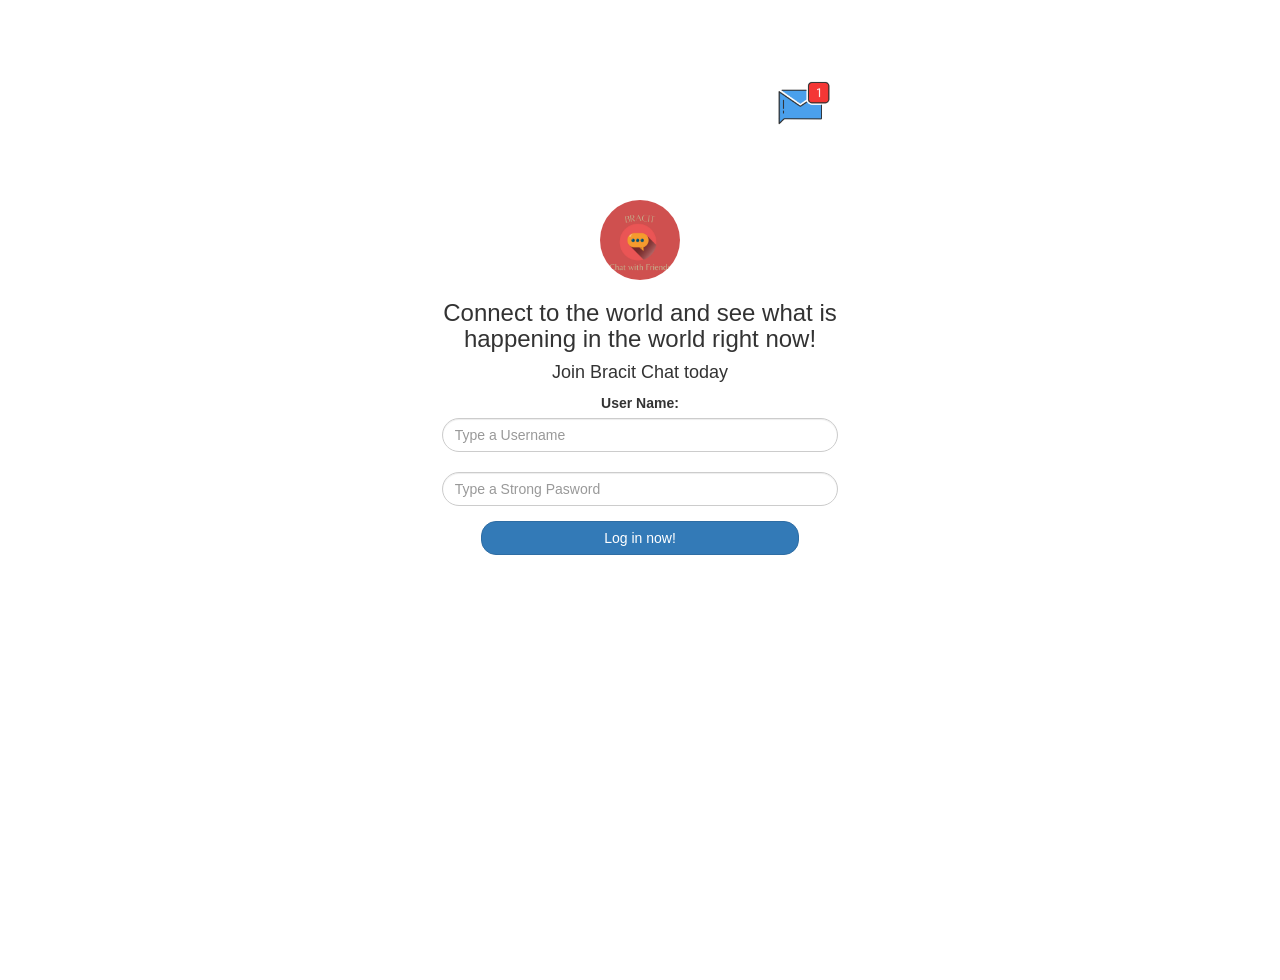
<file: index.html>
<!DOCTYPE html>
<html>
<head>
	<title>Bracit Chat</title>
<link href="https://fonts.googleapis.com/css?family=Yeon+Sung&display=swap" rel="stylesheet"><meta name="viewport" content="width=device-width, initial-scale=1">

<link rel="stylesheet" href="https://maxcdn.bootstrapcdn.com/bootstrap/3.4.0/css/bootstrap.min.css">
<script src="https://ajax.googleapis.com/ajax/libs/jquery/3.4.1/jquery.min.js"></script>
<script src="https://maxcdn.bootstrapcdn.com/bootstrap/3.4.0/js/bootstrap.min.js"></script>

<link rel="stylesheet" type="text/css" href="style.css">
<script src="Bracit Chat.js"></script>
</head>
<body>
<center>
	<h1 class="header">	
		Bracit Chat	<sup>
	<img src="m2.png">
	</sup>
</h1>
	<div class="col-lg-4 col-md-6 col-sm-6 col-xs-11 login_div">
	<img src="logo.png" class="logo">
		<h3 >Connect to the world and see what is happening in the world right now!</h3>
		<h4 >Join Bracit Chat today</h4>
		<div class="form-group">
		  <label >User Name:</label>

		  <input id="user_name" class="form-control" type="text" placeholder="Type a Username">
		  <br>
		  <input id="password" class="form-control" type="text" placeholder="Type a Strong Pasword">

		</div>
		<button id="login_button" class="btn btn-primary" onclick="add_user()">Log in now!</button>
		<br><br>
	</div>
</center>
</body> 
</html>
</file>
<file: style.css>
html, body
{
  height: 100%;
  margin: 0;
}

body
{
background-image: url(https://i.redd.it/16fobva0yac11.jpg);
}

.header
{
	color: white;font-family: 'Yeon Sung';font-size: 45px;letter-spacing: 10px;margin-top: 80px;
}
.header img
{
	width: 80px;margin-left: -15px;
}

.login_div
{
	background: rgba(255,255,255,0.8);float: none;border-radius: 15px;
}

.logo
{
	width: 80px;margin-top: 30px;border-radius: 40px;
}

#user_name
{
	border-radius: 30px;
}

#password
{
	border-radius: 30px;
}

#login_button
{
	width: 80%;border-radius: 15px;
}

.room_name
{
	cursor: pointer;
	font-size: 20px;
}


#logout
{
	font-size: 20px; float: right;
}


#output
{
	padding: 10px; width:80%;background: rgba(255,255,255,0.8);border-radius: 15px;
}

.input_div_room_page
{
	width: 80%;
}

.input_div label
{
	color: white;font-size: 20px;
}


.input_div_message_page
{
	position: fixed;bottom: 0px;width: 100%;background: rgba(255,255,255,0.8);
}
.input_div_message_page label
{
	color: black;
}
.input_div_message_page #msg
{
	width: 80%;
}
.input_div_message_page button
{
	margin-top: 15px;
	width: 50%; 
}
.color_white
{
	color: white
}

.user_tick
{
	width:20px;
}
.message_h4
{
	padding-left:5px;color:grey;
}
</file>
